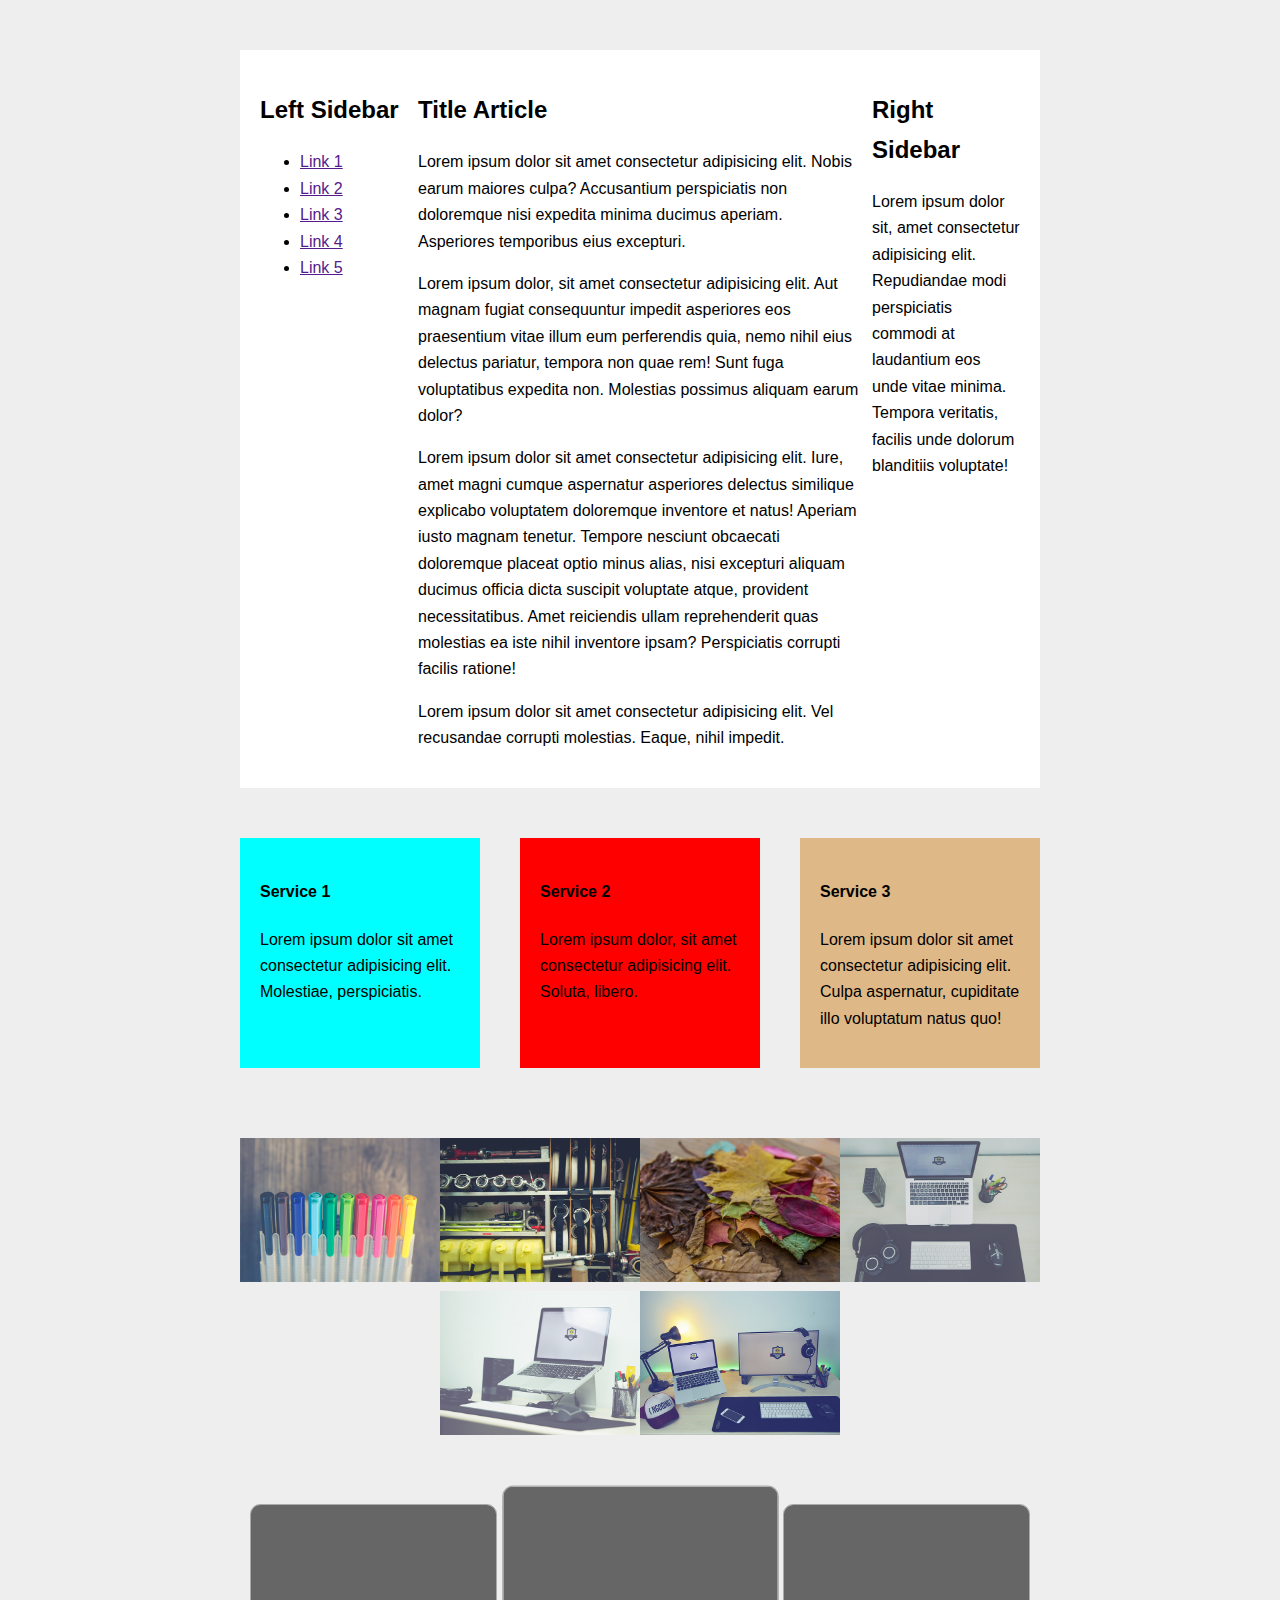
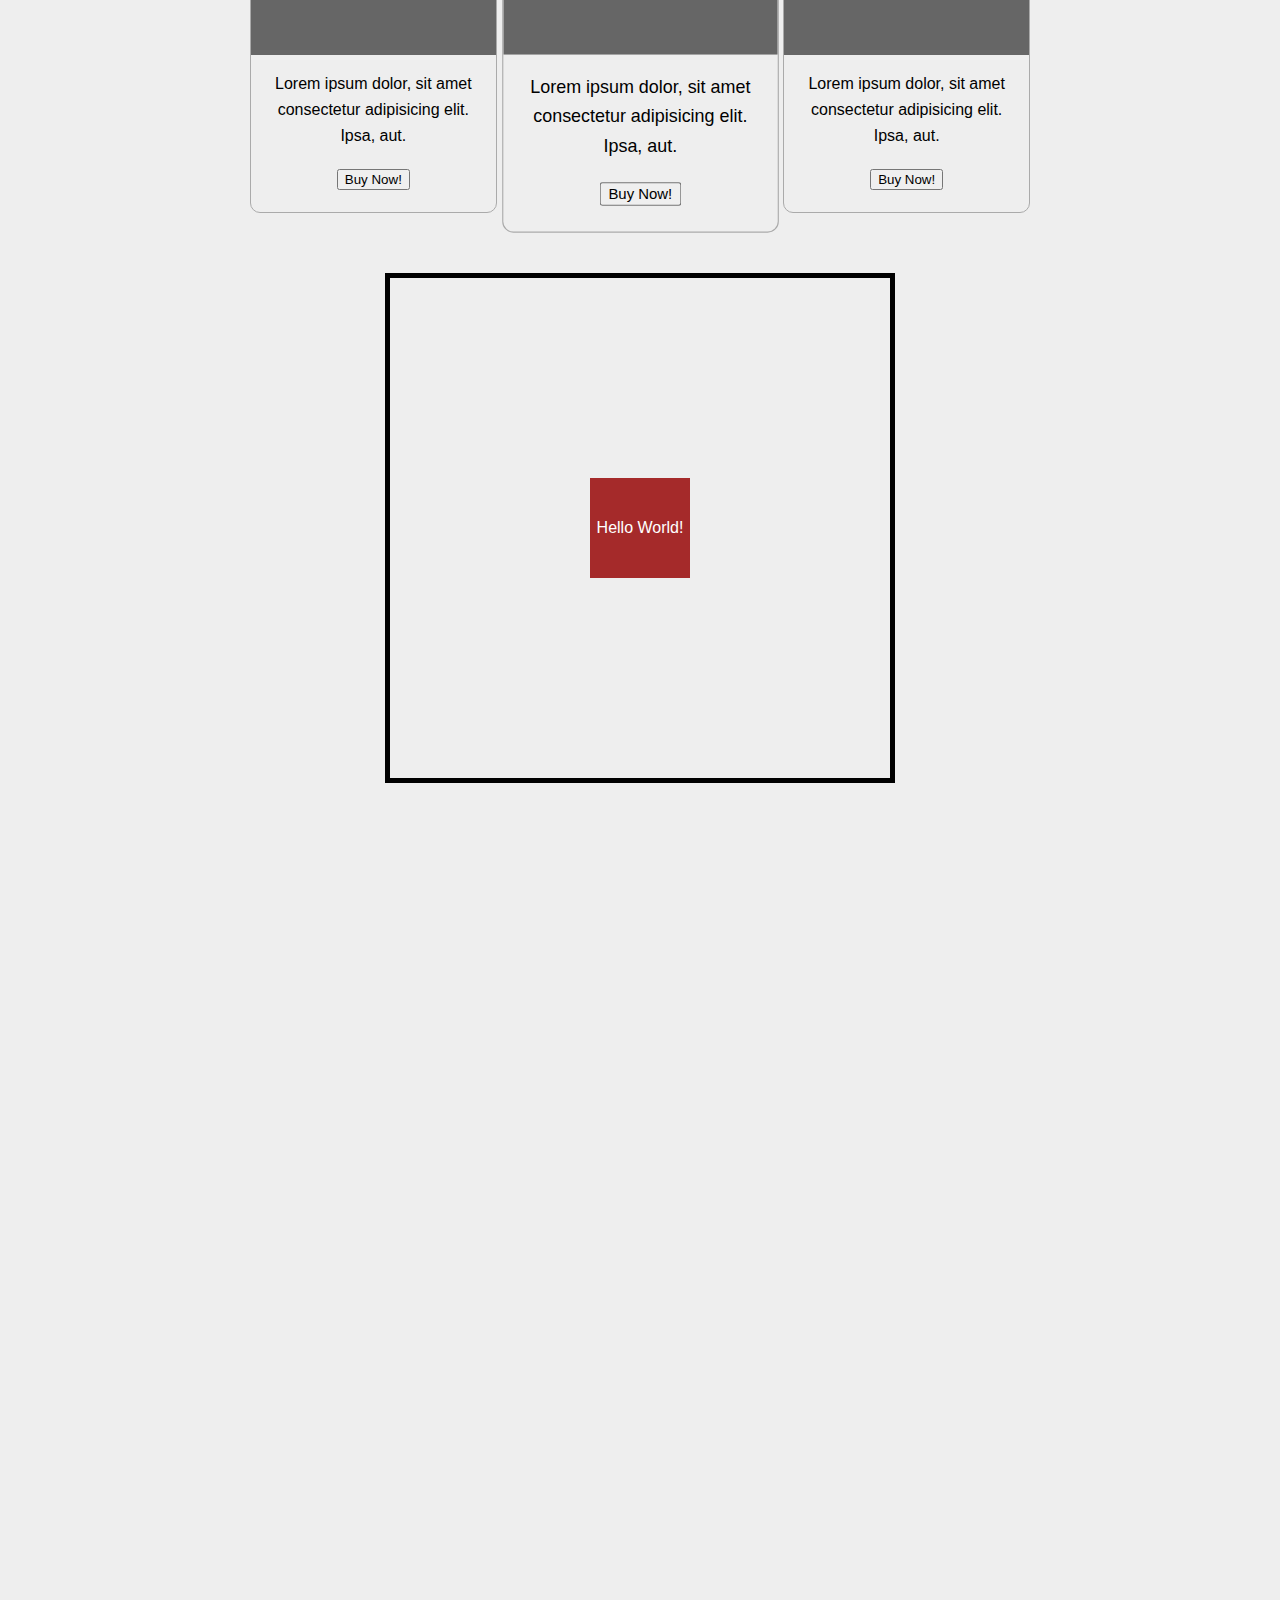
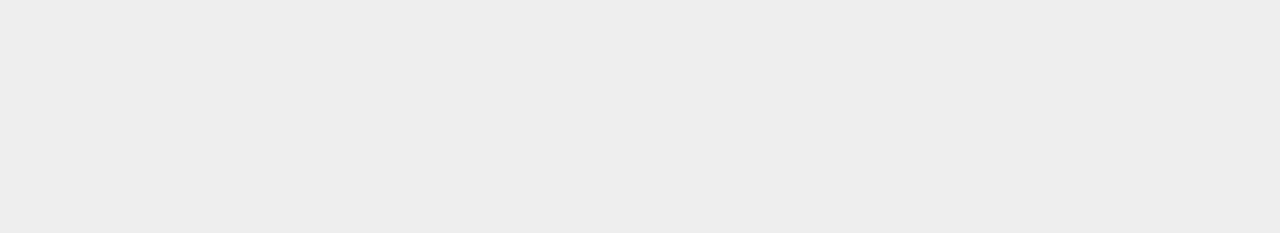
<file: flexbox-layout/index.html>
<!DOCTYPE html>
<!--[if lt IE 7]>      <html class="no-js lt-ie9 lt-ie8 lt-ie7"> <![endif]-->
<!--[if IE 7]>         <html class="no-js lt-ie9 lt-ie8"> <![endif]-->
<!--[if IE 8]>         <html class="no-js lt-ie9"> <![endif]-->
<!--[if gt IE 8]><!--> <html class="no-js"> <!--<![endif]-->
  <head>
    <meta charset="utf-8">
    <meta http-equiv="X-UA-Compatible" content="IE=edge">
    <title>Flexbox Layout</title>
    <meta name="description" content="">
    <meta name="viewport" content="width=device-width, initial-scale=1">
    <link rel="stylesheet" href="style.css">
  </head>
  <body>
    <div class="container">
      <div class="content">
        <h2>Title Article</h2>
        <p>Lorem ipsum dolor sit amet consectetur adipisicing elit. Nobis earum maiores culpa? Accusantium perspiciatis non doloremque nisi expedita minima ducimus aperiam. Asperiores temporibus eius excepturi.</p>
        <p>Lorem ipsum dolor, sit amet consectetur adipisicing elit. Aut magnam fugiat consequuntur impedit asperiores eos praesentium vitae illum eum perferendis quia, nemo nihil eius delectus pariatur, tempora non quae rem! Sunt fuga voluptatibus expedita non. Molestias possimus aliquam earum dolor?</p>
        <p>Lorem ipsum dolor sit amet consectetur adipisicing elit. Iure, amet magni cumque aspernatur asperiores delectus similique explicabo voluptatem doloremque inventore et natus! Aperiam iusto magnam tenetur. Tempore nesciunt obcaecati doloremque placeat optio minus alias, nisi excepturi aliquam ducimus officia dicta suscipit voluptate atque, provident necessitatibus. Amet reiciendis ullam reprehenderit quas molestias ea iste nihil inventore ipsam? Perspiciatis corrupti facilis ratione!</p>
        <p>Lorem ipsum dolor sit amet consectetur adipisicing elit. Vel recusandae corrupti molestias. Eaque, nihil impedit.</p>
      </div>
      <div class="left-sidebar">
        <h2>Left Sidebar</h2>
        <ul>
          <li><a href="">Link 1</a></li>
          <li><a href="">Link 2</a></li>
          <li><a href="">Link 3</a></li>
          <li><a href="">Link 4</a></li>
          <li><a href="">Link 5</a></li>
        </ul>
      </div>
      <div class="right-sidebar">
        <h2>Right Sidebar</h2>
        <p>Lorem ipsum dolor sit, amet consectetur adipisicing elit. Repudiandae modi perspiciatis commodi at laudantium eos unde vitae minima. Tempora veritatis, facilis unde dolorum blanditiis voluptate!</p>
      </div>
    </div>
    <div class="container-services">
      <div class="service one">
        <h4>Service 1</h4>
        <p>Lorem ipsum dolor sit amet consectetur adipisicing elit. Molestiae, perspiciatis.</p>
      </div>
      <div class="service two">
        <h4>Service 2</h4>
        <p>Lorem ipsum dolor, sit amet consectetur adipisicing elit. Soluta, libero.</p>
      </div>
      <div class="service three">
        <h4>Service 3</h4>
        <p>Lorem ipsum dolor sit amet consectetur adipisicing elit. Culpa aspernatur, cupiditate illo voluptatum natus quo!</p>
      </div>
    </div>
    
    <!-- Latihan 3 Gallery -->
    <div class="container-gallery">
      <div class="thumbnail">
        <img src="../img/1.png">
      </div>
      <div class="thumbnail">
        <img src="../img/2.png">
      </div>
      <div class="thumbnail">
        <img src="../img/3.png">
      </div>
      <div class="thumbnail">
        <img src="../img/4.png">
      </div>
      <div class="thumbnail">
        <img src="../img/5.png">
      </div>
      <div class="thumbnail">
        <img src="../img/6.png">
      </div>
    </div>

    <!-- Latihan 4 Card -->
    <div class="container-card">
      <div class="card">
        <div class="header"></div>
        <div class="content">
          <p>Lorem ipsum dolor, sit amet consectetur adipisicing elit. Ipsa, aut.</p>
          <button>Buy Now!</button>
        </div>
      </div>
      <div class="card big">
        <div class="header"></div>
        <div class="content">
          <p>Lorem ipsum dolor, sit amet consectetur adipisicing elit. Ipsa, aut.</p>
          <button>Buy Now!</button>
        </div>
      </div>
      <div class="card">
        <div class="header"></div>
        <div class="content">
          <p>Lorem ipsum dolor, sit amet consectetur adipisicing elit. Ipsa, aut.</p>
          <button>Buy Now!</button>
        </div>
      </div>
    </div>

    <!-- Latihan 5 Centering -->
    <div class="container-lima">
      <div class="kotak">
        <span>Hello World!</span>
      </div>
    </div>
  </body>
</html>
</file>
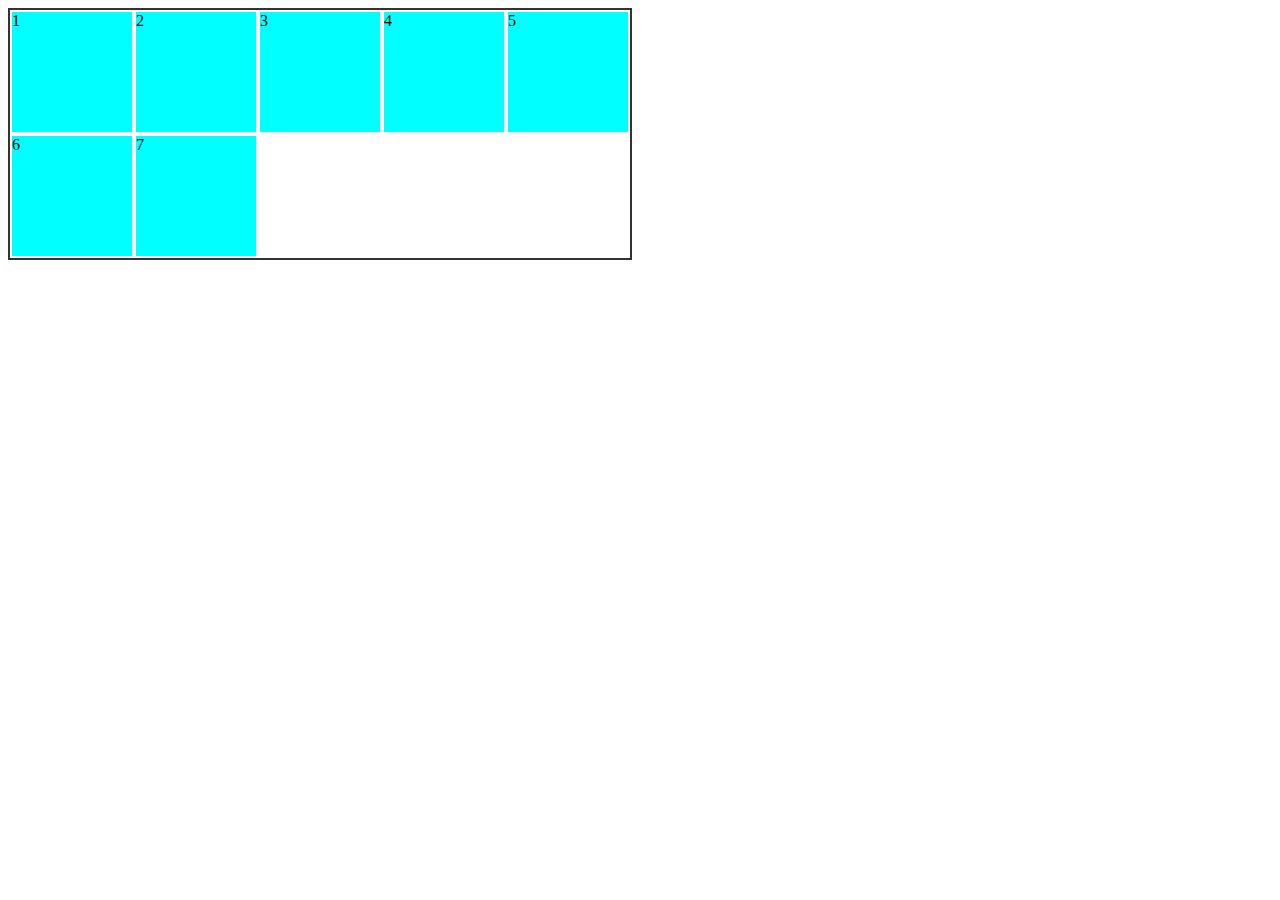
<file: flexbox/index.html>
<!DOCTYPE html>
<html lang="en">
<head>
  <meta charset="UTF-8">
  <meta name="viewport" content="width=device-width, initial-scale=1.0">
  <title>Flexbox</title>
  <link rel="stylesheet" href="style.css">
</head>
<body>
  <div class="container">
    <div class="item">1</div>
    <div class="item">2</div>
    <div class="item">3</div>
    <div class="item">4</div>
    <div class="item">5</div>
    <div class="item">6</div>
    <div class="item">7</div>
  </div>
</body>
</html>
</file>
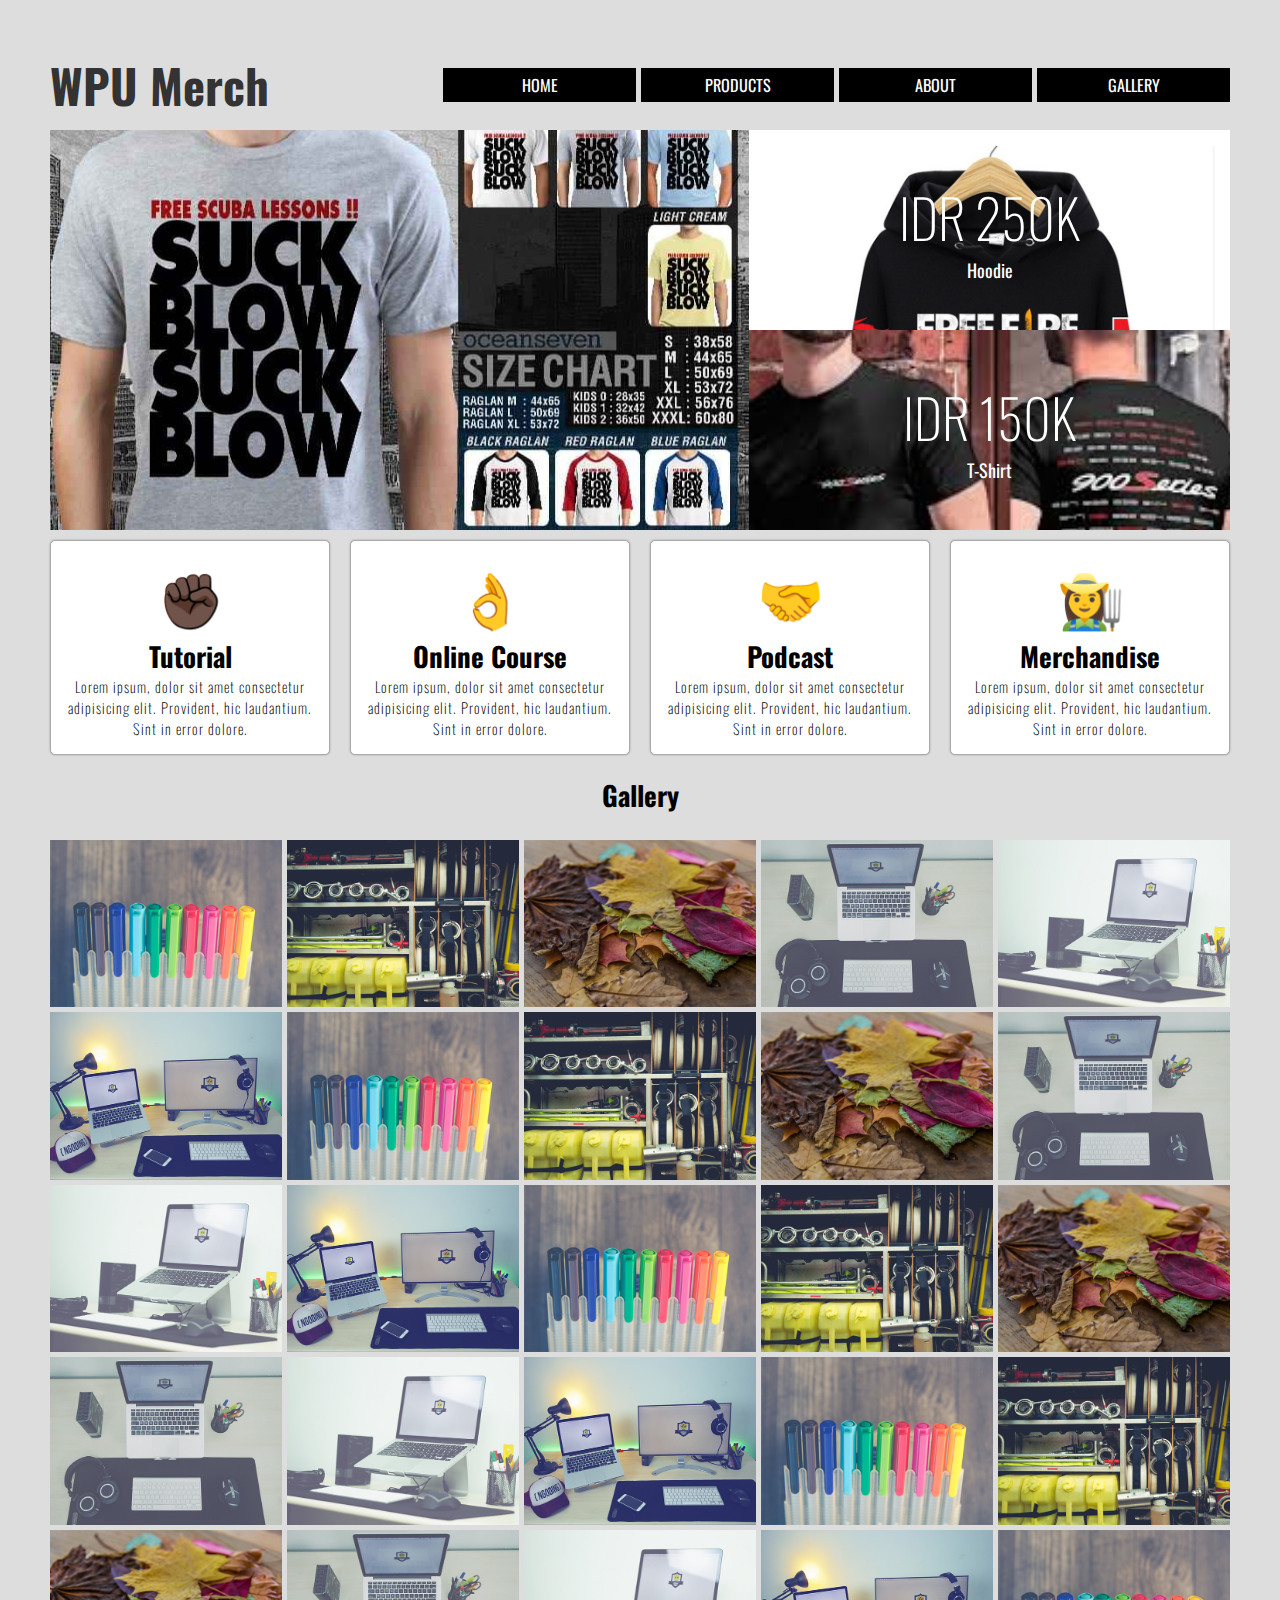
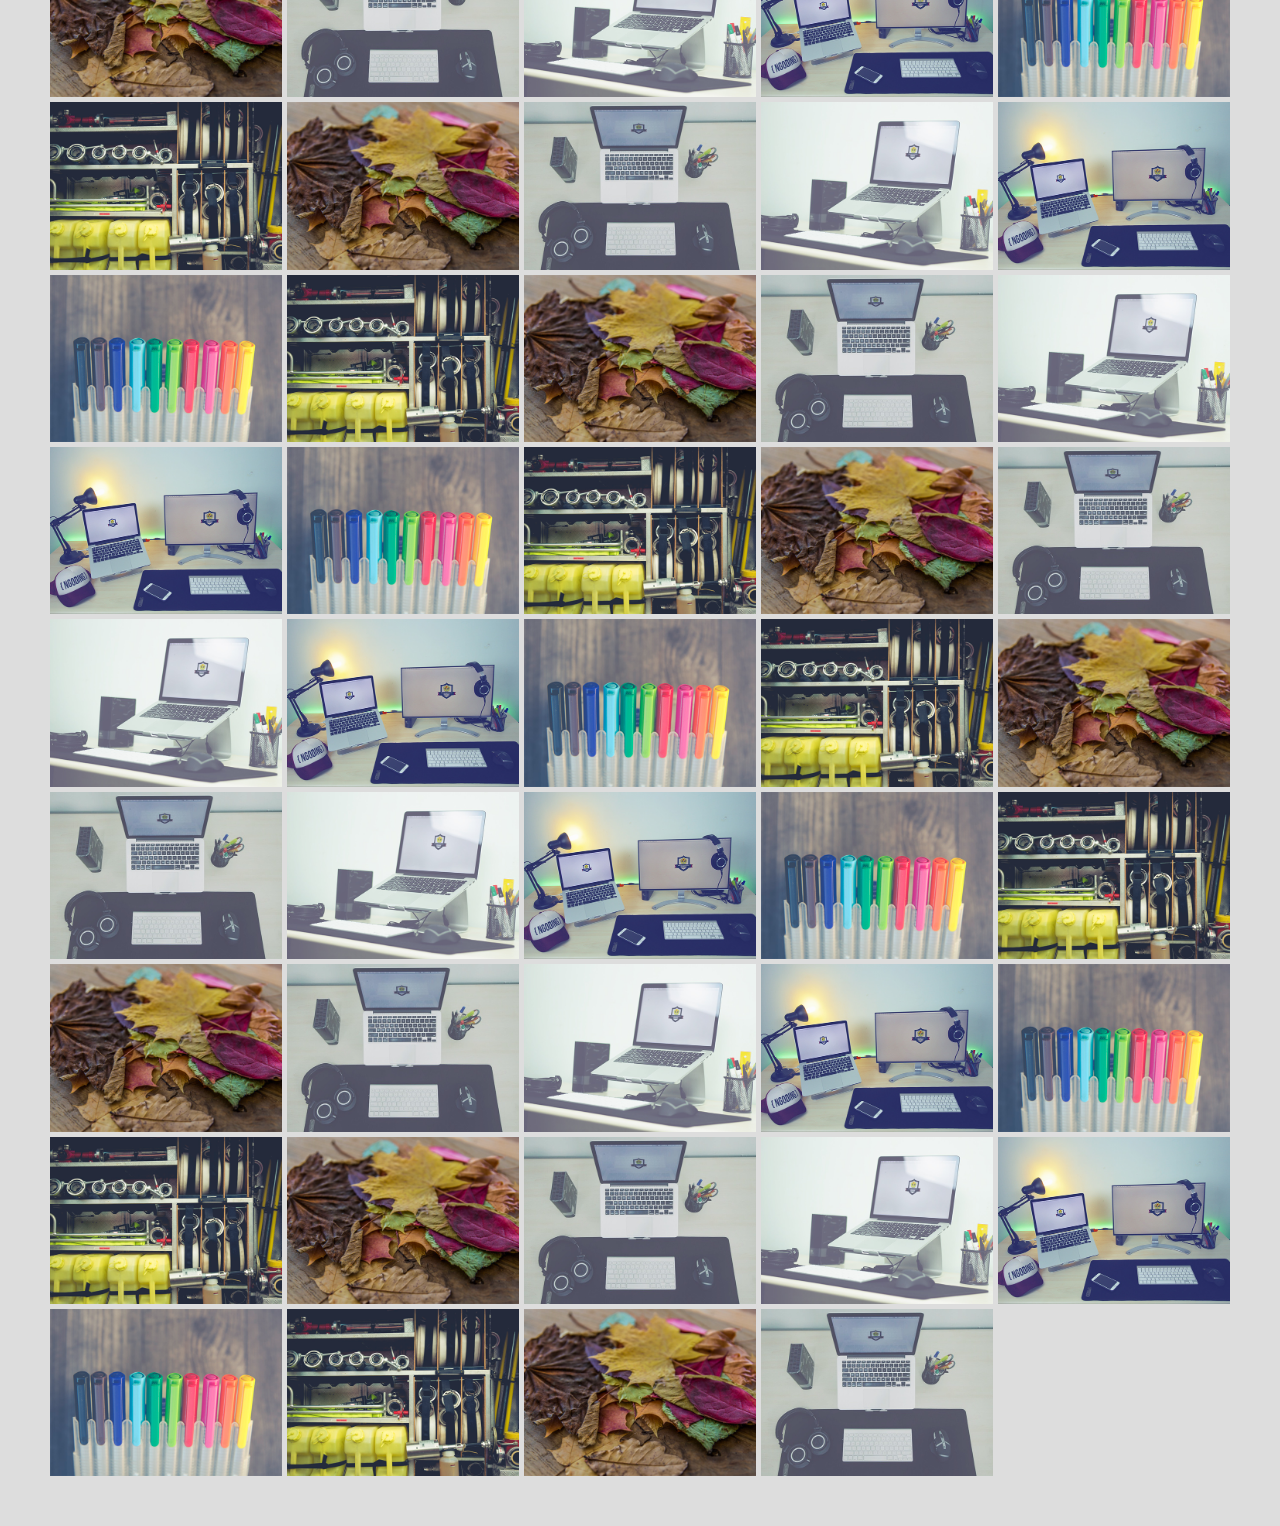
<file: grid-implementation/index.html>
<!DOCTYPE html>
<html lang="en">
<head>
  <meta charset="UTF-8">
  <meta name="viewport" content="width=device-width, initial-scale=1.0">
  <title>Web Keren</title>
  <link href="https://fonts.googleapis.com/css2?family=Oswald:wght@200;400&display=swap" rel="stylesheet">
  <link rel="stylesheet" href="style.css" />
  
</head>
<body>
  
  <div class="container">
    <header class="header">
      <div class="hero">
        <h2 class="heading">WPU Merch Shop</h2>
        <p class="sub-heading">Hoodie & T-Shirt</p>
      </div>
      <div class="features feature-1">
        <h4 class="price">IDR 250K</h4>
        <p class="item">Hoodie</p>
      </div>
      <div class="features feature-2">
        <h4 class="price">IDR 150K</h4>
        <p class="item">T-Shirt</p>
      </div>
    </header>

    <nav class="menu">
      <div class="menu-toggle">
        <input type="checkbox" />
        <span></span>
        <span></span>
        <span></span>
      </div>
      <div class="brand">
        <h1>WPU Merch</h1>
      </div>
      <ul class="menu-list">
        <li><a href="">Home</a></li>
        <li><a href="">Products</a></li>
        <li><a href="">About</a></li>
        <li><a href="">Gallery</a></li>
      </ul>
    </nav>

    <section class="services">
      <div class="service">
        <div class="icon">✊🏿</div>
        <h3>Tutorial</h3>
        <p>Lorem ipsum, dolor sit amet consectetur adipisicing elit. Provident, hic laudantium. Sint in error dolore.</p>
      </div>
      <div class="service">
        <div class="icon">👌</div>
        <h3>Online Course</h3>
        <p>Lorem ipsum, dolor sit amet consectetur adipisicing elit. Provident, hic laudantium. Sint in error dolore.</p>
      </div>
      <div class="service">
        <div class="icon">🤝</div>
        <h3>Podcast</h3>
        <p>Lorem ipsum, dolor sit amet consectetur adipisicing elit. Provident, hic laudantium. Sint in error dolore.</p>
      </div>
      <div class="service">
        <div class="icon">👩‍🌾</div>
        <h3>Merchandise</h3>
        <p>Lorem ipsum, dolor sit amet consectetur adipisicing elit. Provident, hic laudantium. Sint in error dolore.</p>
      </div>
    </section>

    <section class="gallery">
      <h2>Gallery</h2>

      <img src="../img/1.png" alt="">
      <img src="../img/2.png" alt="">
      <img src="../img/3.png" alt="">
      <img src="../img/4.png" alt="">
      <img src="../img/5.png" alt="">
      <img src="../img/6.png" alt="">
      <img src="../img/1.png" alt="">
      <img src="../img/2.png" alt="">
      <img src="../img/3.png" alt="">
      <img src="../img/4.png" alt="">
      <img src="../img/5.png" alt="">
      <img src="../img/6.png" alt="">
      <img src="../img/1.png" alt="">
      <img src="../img/2.png" alt="">
      <img src="../img/3.png" alt="">
      <img src="../img/4.png" alt="">
      <img src="../img/5.png" alt="">
      <img src="../img/6.png" alt="">
      <img src="../img/1.png" alt="">
      <img src="../img/2.png" alt="">
      <img src="../img/3.png" alt="">
      <img src="../img/4.png" alt="">
      <img src="../img/5.png" alt="">
      <img src="../img/6.png" alt="">
      <img src="../img/1.png" alt="">
      <img src="../img/2.png" alt="">
      <img src="../img/3.png" alt="">
      <img src="../img/4.png" alt="">
      <img src="../img/5.png" alt="">
      <img src="../img/6.png" alt="">
      <img src="../img/1.png" alt="">
      <img src="../img/2.png" alt="">
      <img src="../img/3.png" alt="">
      <img src="../img/4.png" alt="">
      <img src="../img/5.png" alt="">
      <img src="../img/6.png" alt="">
      <img src="../img/1.png" alt="">
      <img src="../img/2.png" alt="">
      <img src="../img/3.png" alt="">
      <img src="../img/4.png" alt="">
      <img src="../img/5.png" alt="">
      <img src="../img/6.png" alt="">
      <img src="../img/1.png" alt="">
      <img src="../img/2.png" alt="">
      <img src="../img/3.png" alt="">
      <img src="../img/4.png" alt="">
      <img src="../img/5.png" alt="">
      <img src="../img/6.png" alt="">
      <img src="../img/1.png" alt="">
      <img src="../img/2.png" alt="">
      <img src="../img/3.png" alt="">
      <img src="../img/4.png" alt="">
      <img src="../img/5.png" alt="">
      <img src="../img/6.png" alt="">
      <img src="../img/1.png" alt="">
      <img src="../img/2.png" alt="">
      <img src="../img/3.png" alt="">
      <img src="../img/4.png" alt="">
      <img src="../img/5.png" alt="">
      <img src="../img/6.png" alt="">
      <img src="../img/1.png" alt="">
      <img src="../img/2.png" alt="">
      <img src="../img/3.png" alt="">
      <img src="../img/4.png" alt="">
    </section>
  </div>

  <script>
    const menuToggle = document.querySelector('.menu-toggle');
    const nav = document.querySelector('nav ul');

    menuToggle.addEventListener('click', function() {
      nav.classList.toggle('slide');
    });
  </script>
</body>
</html>
</file>
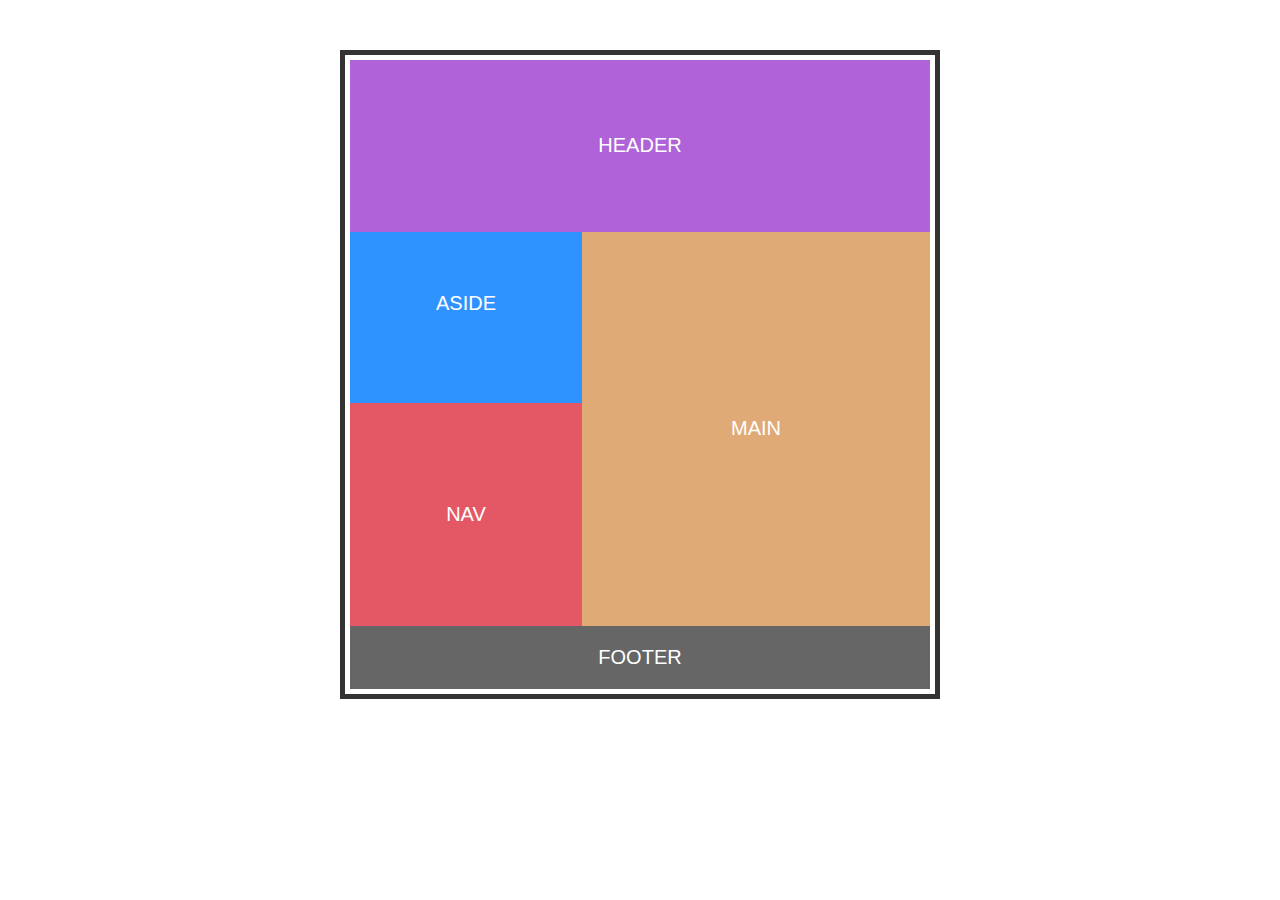
<file: grid/index.html>
<!DOCTYPE html>
<!--[if lt IE 7]>      <html class="no-js lt-ie9 lt-ie8 lt-ie7"> <![endif]-->
<!--[if IE 7]>         <html class="no-js lt-ie9 lt-ie8"> <![endif]-->
<!--[if IE 8]>         <html class="no-js lt-ie9"> <![endif]-->
<!--[if gt IE 8]><!--> <html class="no-js"> <!--<![endif]-->
  <head>
    <meta charset="utf-8">
    <meta http-equiv="X-UA-Compatible" content="IE=edge">
    <title></title>
    <meta name="description" content="">
    <meta name="viewport" content="width=device-width, initial-scale=1">
    <link rel="stylesheet" href="style.css">
  </head>
  <body>
    <div class="container">
      <header>Header</header>
      <aside>Aside</aside>
      <nav>Nav</nav>
      <main>Main</main>
      <footer>Footer</footer>
    </div>    
  </body>
</html>
</file>
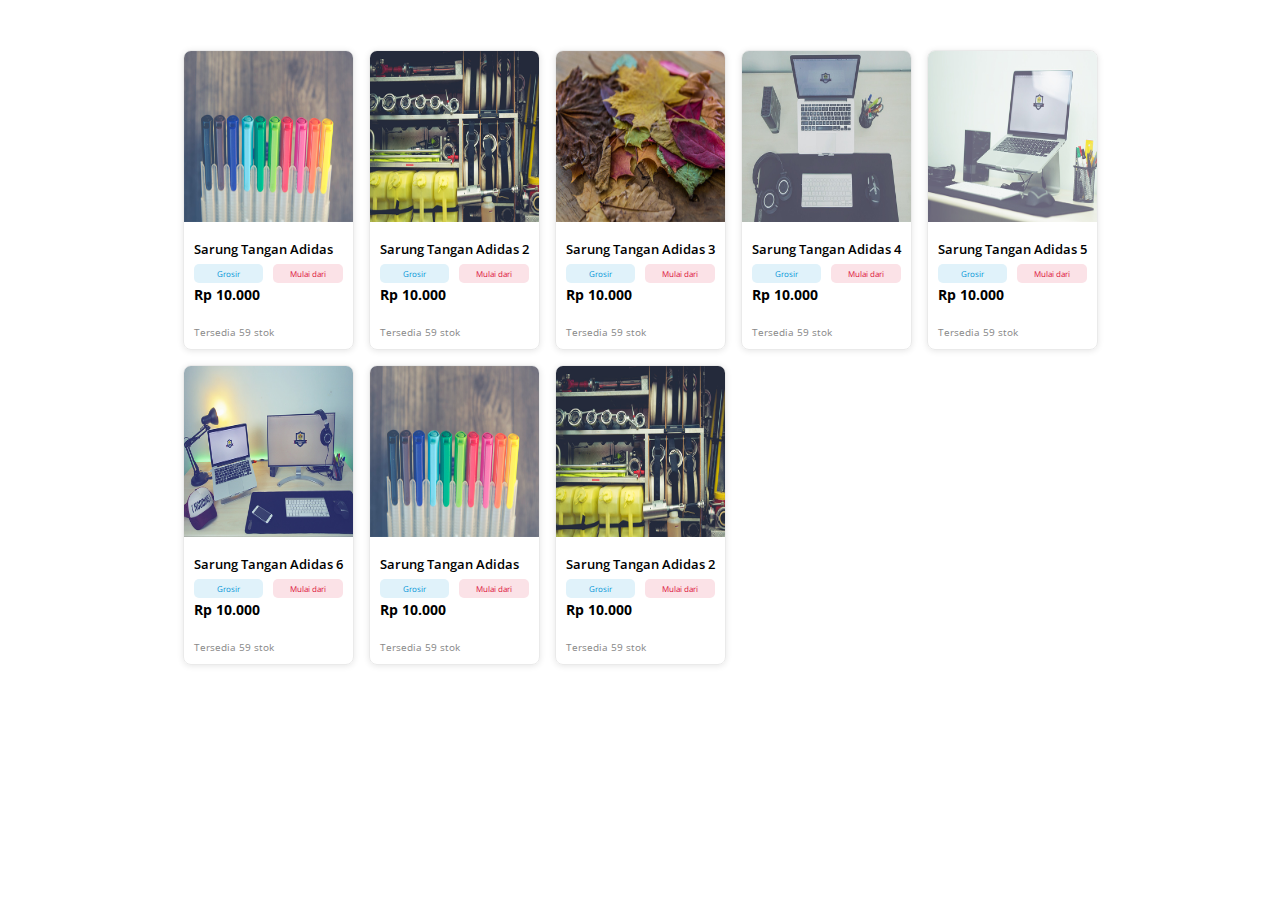
<file: grid-implementation/products.html>
<!DOCTYPE html>
<html lang="en">
<head>
  <meta charset="UTF-8">
  <meta name="viewport" content="width=device-width, initial-scale=1.0">
  <title>Products</title>
  <link href="https://fonts.googleapis.com/css2?family=Open+Sans:wght@300;400&display=swap" rel="stylesheet">
  <style>
    html, body {
      margin: 0;
      padding: 0;
      font-family: 'Open Sans', Arial, Helvetica, sans-serif;
    }
    .container {
      display: grid;
      grid-template-columns: repeat(5, 171px);
      gap: 15px;
      justify-content: center;
      margin: 50px auto;
    }
    .product-item {
      border: 1px solid #eaeaea;
      border-radius: 8px;
      box-sizing: border-box;
      overflow: hidden;
      box-shadow: rgba(0, 0, 0, 0.1) 0px 1px 6px 0px;
    }
    .product-item img {
      width: 100%;
      min-height: 171px;
    }
    .product-item .product-name {
      font-size: 13px;
      font-weight: 600;
      text-transform: capitalize;
      padding: 0 10px;
      line-height: 19px;
      max-height: 38px;
      white-space: normal;
      overflow-wrap: break-word;
      overflow: hidden;
      margin-bottom: 5px;
    }
    .product-item .price {
      font-size: 14px;
      font-weight: 700;
      -webkit-font-smoothing: antialiased;
      padding: 0 10px;
    }
    .product-item .stock-info {
      color: #888 !important;
      font-size: 10px;
      padding: 10px 10px 0px 10px;
    }
    .product-item .label {
      display: grid;
      grid-template-columns: 1fr 1fr;
      gap: 10px;
      padding: 0 10px;
    }
    .label .grosir {
      background-color: rgba(2,149,216,.12);
      font-weight: 600px;
      font-size: 8px;
      box-sizing: border-box;
      padding: 4px;
      border-radius: 5px;
      color: #0295d8;
      text-align: center;
      align-content: center;
      justify-content: center;
    }
    .label .promo {
      background-color: rgba(220,20,60,.12);
      font-weight: 600px;
      font-size: 8px;
      box-sizing: border-box;
      padding: 4px;
      border-radius: 5px;
      color: #dc143c;
      text-align: center;
      align-content: center;
      justify-content: center;
    }
    

    /* Responsive Breakpoint */
    @media(max-width: 700px) {
      .container {
        grid-template-columns: repeat(2 minmax(200px, 1fr));
      }
    }
    @media(max-width: 500px) {
      .container {
        grid-template-columns: repeat(auto-fit, minmax(200px, 1fr));
        padding: 10px;
      }
    }
  </style>
</head>
<body>
  <div class="container">
    <div class="product-item">
      <img src="../img/1.png" alt="">
      <p class="product-name">Sarung Tangan Adidas</p>
      <div class="label">
        <span class="grosir">Grosir</span>
        <span class="promo">Mulai dari</span>
      </div>
      <span class="price">Rp 10.000</span>
      <p class="stock-info">Tersedia 59 stok</p>
    </div>
    <div class="product-item">
      <img src="../img/2.png" alt="">
      <p class="product-name">Sarung Tangan Adidas 2</p>
      <div class="label">
        <span class="grosir">Grosir</span>
        <span class="promo">Mulai dari</span>
      </div>
      <span class="price">Rp 10.000</span>
      <p class="stock-info">Tersedia 59 stok</p>
    </div>
    <div class="product-item">
      <img src="../img/3.png" alt="">
      <p class="product-name">Sarung Tangan Adidas 3</p>
      <div class="label">
        <span class="grosir">Grosir</span>
        <span class="promo">Mulai dari</span>
      </div>
      <span class="price">Rp 10.000</span>
      <p class="stock-info">Tersedia 59 stok</p>
    </div>
    <div class="product-item">
      <img src="../img/4.png" alt="">
      <p class="product-name">Sarung Tangan Adidas 4</p>
      <div class="label">
        <span class="grosir">Grosir</span>
        <span class="promo">Mulai dari</span>
      </div>
      <span class="price">Rp 10.000</span>
      <p class="stock-info">Tersedia 59 stok</p>
    </div>
    <div class="product-item">
      <img src="../img/5.png" alt="">
      <p class="product-name">Sarung Tangan Adidas 5</p>
      <div class="label">
        <span class="grosir">Grosir</span>
        <span class="promo">Mulai dari</span>
      </div>
      <span class="price">Rp 10.000</span>
      <p class="stock-info">Tersedia 59 stok</p>
    </div>
    <div class="product-item">
      <img src="../img/6.png" alt="">
      <p class="product-name">Sarung Tangan Adidas 6</p>
      <div class="label">
        <span class="grosir">Grosir</span>
        <span class="promo">Mulai dari</span>
      </div>
      <span class="price">Rp 10.000</span>
      <p class="stock-info">Tersedia 59 stok</p>
    </div>
    <div class="product-item">
      <img src="../img/1.png" alt="">
      <p class="product-name">Sarung Tangan Adidas</p>
      <div class="label">
        <span class="grosir">Grosir</span>
        <span class="promo">Mulai dari</span>
      </div>
      <span class="price">Rp 10.000</span>
      <p class="stock-info">Tersedia 59 stok</p>
    </div>
    <div class="product-item">
      <img src="../img/2.png" alt="">
      <p class="product-name">Sarung Tangan Adidas 2</p>
      <div class="label">
        <span class="grosir">Grosir</span>
        <span class="promo">Mulai dari</span>
      </div>
      <span class="price">Rp 10.000</span>
      <p class="stock-info">Tersedia 59 stok</p>
    </div>
  </div>
</body>
</html>
</file>
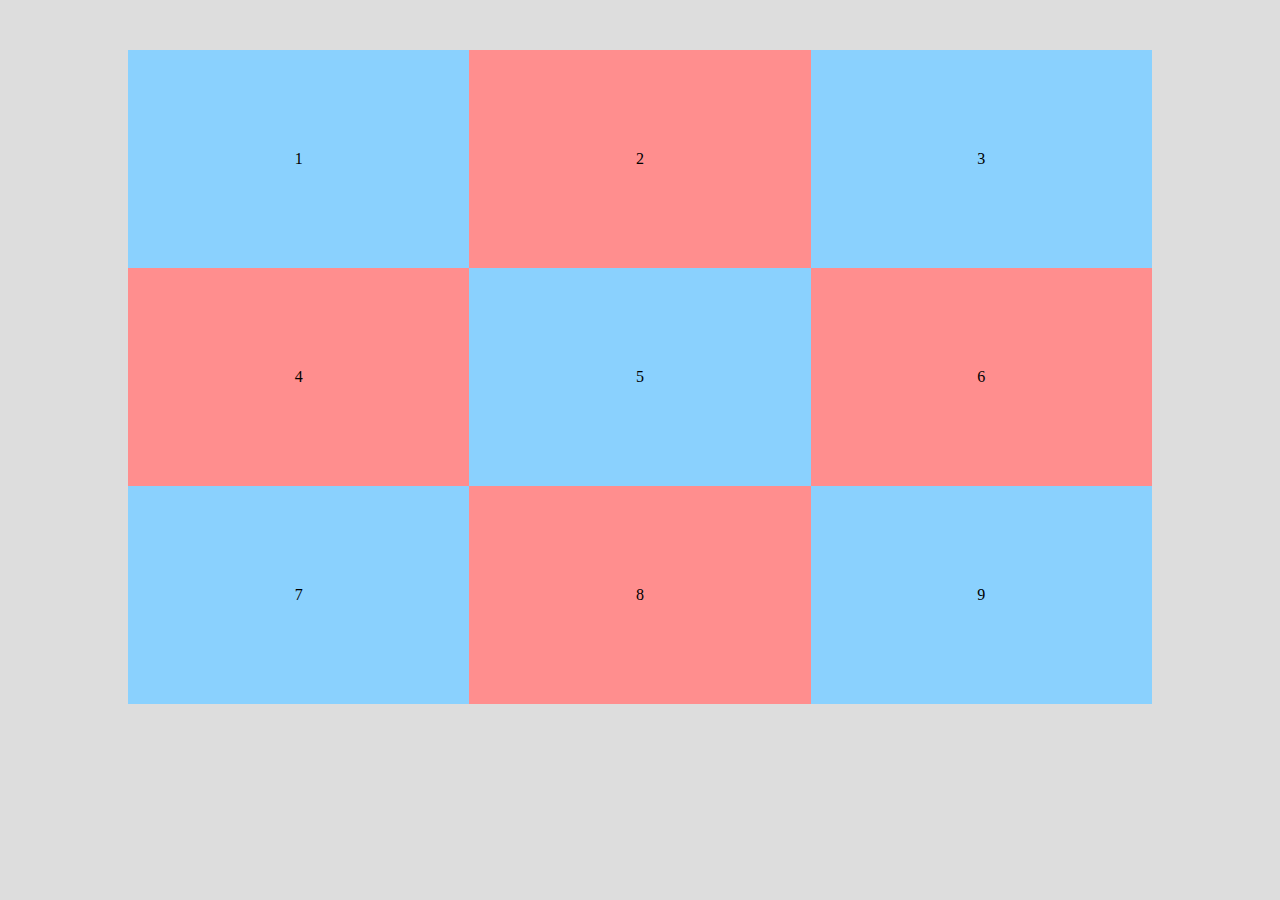
<file: grid/gallery.html>
<!DOCTYPE html>
<!--[if lt IE 7]>      <html class="no-js lt-ie9 lt-ie8 lt-ie7"> <![endif]-->
<!--[if IE 7]>         <html class="no-js lt-ie9 lt-ie8"> <![endif]-->
<!--[if IE 8]>         <html class="no-js lt-ie9"> <![endif]-->
<!--[if gt IE 8]><!--> <html class="no-js"> <!--<![endif]-->
  <head>
    <meta charset="utf-8">
    <meta http-equiv="X-UA-Compatible" content="IE=edge">
    <title>Grid 1</title>
    <meta name="description" content="">
    <meta name="viewport" content="width=device-width, initial-scale=1">
    <link rel="stylesheet" href="">
    <style>
      * {
        margin: 0;
        padding: 0;
        background-color: #ddd;
      }
      .container {
        width: 80%;
        margin: 50px auto;
        display: grid;
        grid-template-columns: 1fr 1fr 1fr;
      }
      .item {
        width: 100%;
        background-color: rgb(138, 209, 254);
        display: flex;
        justify-content: center;
        align-items: center;
        padding: 100px;
        box-sizing: border-box;
      }
      .item:nth-child(even) {
        background-color: rgb(255, 142, 142);
      }
    </style>
  </head>
  <body>
    <div class="container">
      <div class="item">1</div>
      <div class="item">2</div>
      <div class="item">3</div>
      <div class="item">4</div>
      <div class="item">5</div>
      <div class="item">6</div>
      <div class="item">7</div>
      <div class="item">8</div>
      <div class="item">9</div>
    </div>
  </body>
</html>
</file>
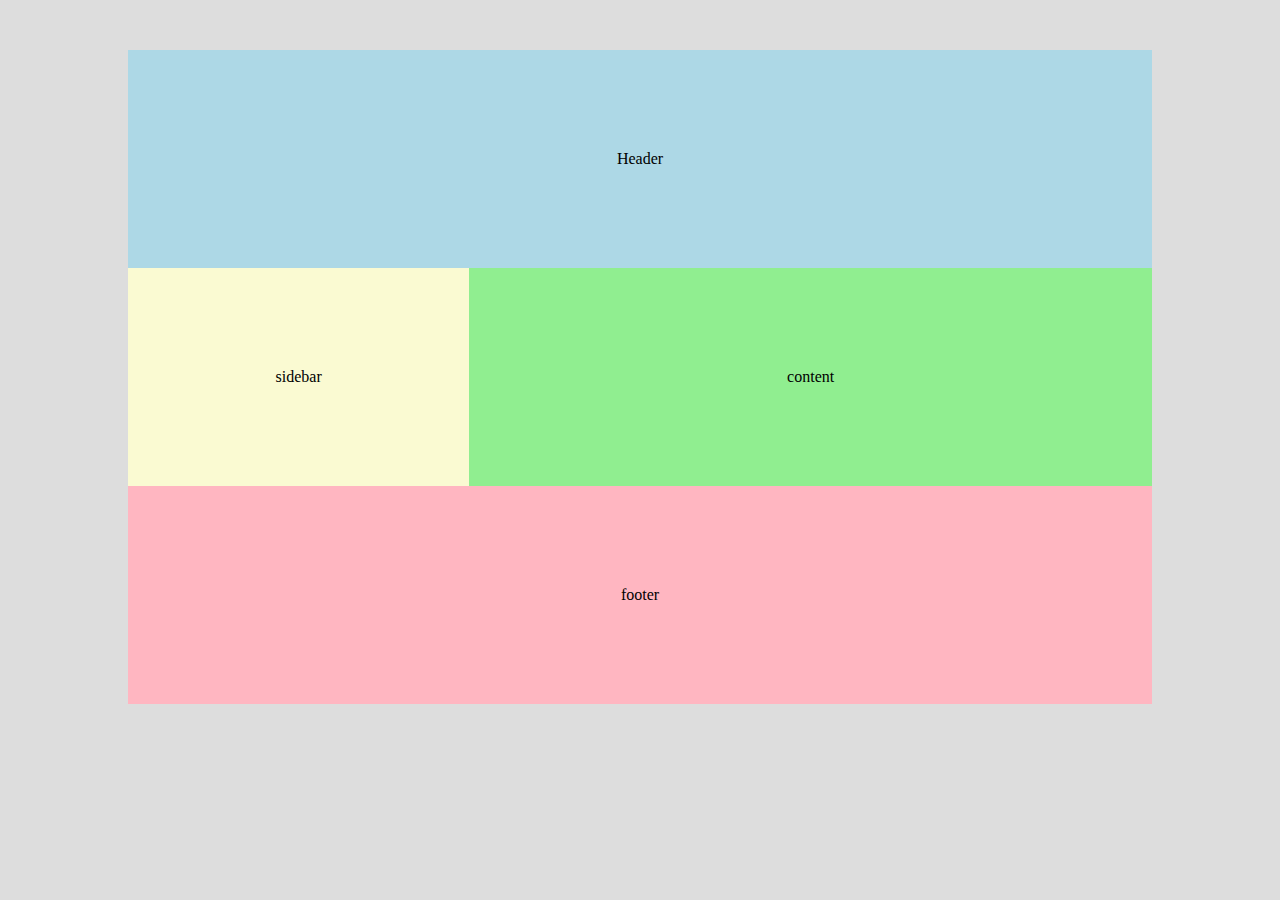
<file: grid/grid-area.html>
<!DOCTYPE html>
<!--[if lt IE 7]>      <html class="no-js lt-ie9 lt-ie8 lt-ie7"> <![endif]-->
<!--[if IE 7]>         <html class="no-js lt-ie9 lt-ie8"> <![endif]-->
<!--[if IE 8]>         <html class="no-js lt-ie9"> <![endif]-->
<!--[if gt IE 8]><!--> <html class="no-js"> <!--<![endif]-->
  <head>
    <meta charset="utf-8">
    <meta http-equiv="X-UA-Compatible" content="IE=edge">
    <title>Grid Area</title>
    <meta name="description" content="">
    <meta name="viewport" content="width=device-width, initial-scale=1">
    <link rel="stylesheet" href="">
    <style>
      * {
        margin: 0;
        padding: 0;
        background-color: #ddd;
      }
      .container {
        width: 80%;
        margin: 50px auto;
        display: grid;
        grid-template-columns: 1fr 1fr 1fr;
        grid-template-areas: 
          'header header header'
          'sidebar sidebar sidebar'
          'content content content'
          'footer footer footer'
          ;
        
      }
      .item {
        width: 100%;
        background-color: rgb(138, 209, 254);
        display: flex;
        justify-content: center;
        align-items: center;
        padding: 100px;
        box-sizing: border-box;
      }
      
      .header {
        grid-area: header;
        background-color: lightblue;
      }
      .sidebar {
        grid-area: sidebar;
        background-color: lightgoldenrodyellow;
      }
      .content {
        grid-area: content;
        background-color: lightgreen;
      }
      .footer {
        grid-area: footer;
        background-color: lightpink;
      }

      /* Responsive Breakpoint */
    @media screen and (min-width: 576px){
      .container {
        width: 80%;
        margin: 50px auto;
        display: grid;
        grid-template-columns: 1fr 1fr 1fr;
        grid-template-areas: 
          'header header header'
          'sidebar content content'
          'sidebar content content'
          'footer footer footer'
          ;
      }
    }
    </style>
  </head>
  <body>
    <div class="container">
      <div class="item header">Header</div>
      <div class="item sidebar">sidebar</div>
      <div class="item content">content</div>
      <div class="item footer">footer</div>
      <!-- <div class="item">5</div>
      <div class="item">6</div>
      <div class="item">7</div>
      <div class="item">8</div>
      <div class="item">9</div> -->
    </div>
  </body>
</html>
</file>
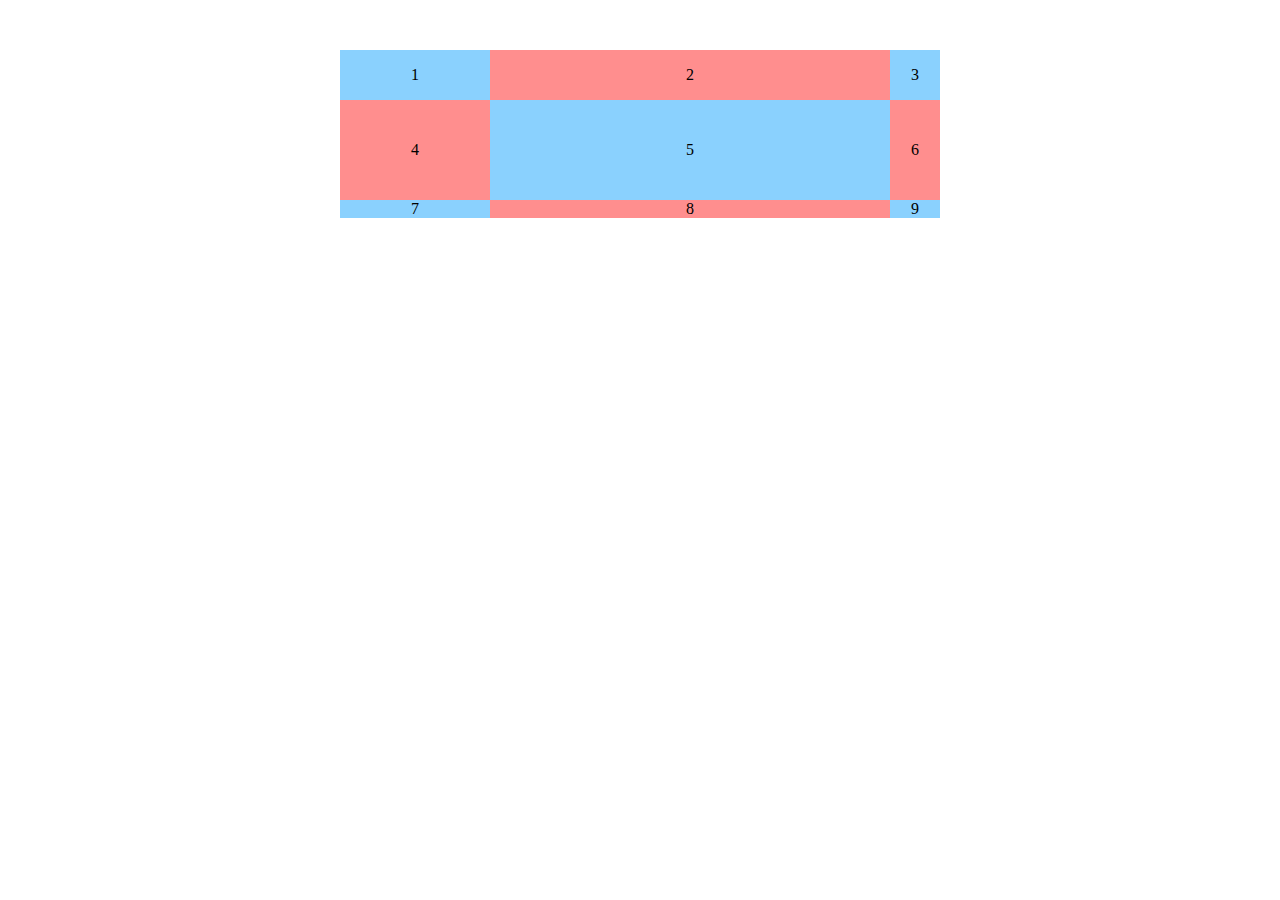
<file: grid/grid2.html>
<!DOCTYPE html>
<!--[if lt IE 7]>      <html class="no-js lt-ie9 lt-ie8 lt-ie7"> <![endif]-->
<!--[if IE 7]>         <html class="no-js lt-ie9 lt-ie8"> <![endif]-->
<!--[if IE 8]>         <html class="no-js lt-ie9"> <![endif]-->
<!--[if gt IE 8]><!--> <html class="no-js"> <!--<![endif]-->
  <head>
    <meta charset="utf-8">
    <meta http-equiv="X-UA-Compatible" content="IE=edge">
    <title></title>
    <meta name="description" content="">
    <meta name="viewport" content="width=device-width, initial-scale=1">
    <link rel="stylesheet" href="">
    <style>
      html, body {
        margin: 0;
        padding: 0;
        background-color: #fff;
      }
      .container {
        width: 600px;
        margin: 50px auto;
        display: grid;
        grid-template-columns: 25% auto 50px;
        grid-template-rows:  50px 100px auto;
      }
      .item {
        background-color: rgb(138, 209, 254);
        display: flex;
        justify-content: center;
        align-items: center;
      }
      .item:nth-child(even) {
        background-color: rgb(255, 142, 142);
      }
    </style>
  </head>
  <body>
    <div class="container">
      <div class="item">1</div>
      <div class="item">2</div>
      <div class="item">3</div>
      <div class="item">4</div>
      <div class="item">5</div>
      <div class="item">6</div>
      <div class="item">7</div>
      <div class="item">8</div>
      <div class="item">9</div>
    </div>
  </body>
</html>
</file>
<file: flexbox-layout/style.css>
html, body {
  margin: 0;
  padding: 0;
}

body {
  font-family: Arial, Helvetica, sans-serif;
  background-color: #eee;
  line-height: 1.65;
  padding-bottom: 1000px;
}

.container {
  width: 800px;
  margin: 50px auto;
  background-color: #fff;
  padding: 20px;
  box-sizing: border-box; /* Yang mengatur paddingnya, ukuran tidak berubah */
  display: flex;
}
.content {
  flex: 3;
  order: 2;
  padding: 0 10px;
  box-sizing: border-box;
}
.left-sidebar {
  flex: 1;
  order: 1;
}
.right-sidebar {
  flex: 1;
  order: 3;
}

/* Latihan 2 */
.container-services {
  width: 800px;
  margin: 50px auto;
}
.service {
  padding: 20px; /* agar tidak terlalu mepet */
  box-sizing: border-box; /* Yang mengatur paddingnya, ukuran tidak berubah */
  margin-bottom: 20px;
}
.service.one {
  background-color: aqua;
}
.service.two {
  background-color: red;
}
.service.three {
  background-color: burlywood;
}

/* Latihan 3 Gallery */
.container-gallery {
  max-width: 800px;
  margin: 50px auto;
  display: flex;
  flex-wrap: wrap;
  justify-content: center;
}
.thumbnail {
  width: 50%;
}
.thumbnail img {
  width: 100%;
}

/* Latihan 4 Card */
.container-card {
  width: 800px;
  margin: 50px auto;
  display: flex;
}
.card {
  border: 1px solid #aaa;
  border-radius: 10px;
  background-color: #eee;
  overflow: hidden;
  margin: 10px;
  flex: 1;
}
.card .header {
  height: 150px;
  background-color: #666;
}
.card .content {
  text-align: center;
  padding-bottom: 20px;
}
.card.big {
  transform: scale(1.12);
}

/* Latihan 5 Centering */
.container-lima {
  width: 500px;
  height: 500px;
  margin: 50px auto;
  border: 5px solid #000;
  display: flex;

}
.kotak {
  width: 100px;
  height: 100px;
  background-color: brown;
  color: white;
  text-align: center;
  margin: auto;
  display: flex;
}
.kotak span {
  margin: auto;
}


/* Responsive */
@media( min-width: 600px ) {
  .container-services {
    display: flex;
    justify-content: space-between;
  }
  .service {
    width: 30%;
  }
  .thumbnail {
    width: 25%;
  }
}
</file>
<file: flexbox/style.css>
.container {
  width: 620px;
  border: 2px solid #333;

  /* start flexbox */
  display: flex;
  flex-direction: row;
  flex-wrap: wrap;
}

.container div {
  width: 120px;
  height: 120px;
  background-color: aqua;
  margin: 2px;
}
</file>
<file: grid-implementation/style.css>
* {
  margin: 0;
  padding: 0;
}

img {
  width: 100%;
}

body {
  background-color: #ddd;
  font-size: 18px;
  font-family: 'Oswald', Arial, Helvetica, sans-serif;
  margin: 50px
}

/* Container */
.container {
  display: grid;
  gap: 10px;
}

/* Header */
.header {
  display: grid;
  grid-template-areas: 
    'hero hero feature-1'
    'hero hero feature-2'
    ;
}

.hero {
  grid-area: hero;
  min-height: 300px;
  background-image: url(img/hero.png);
  background-size: cover;
  background-position: center;
  padding: 50px;
}

.hero > * {
  display: none;
}

.features {
  background-color: #000;
  color: #fff;
  display: grid;
  /* justify-content: center;
  align-content: center; */
  place-content: center;
  text-align: center;
  cursor: pointer;
}

.feature-1 {
  grid-area: feature-1;
  background-image: url(img/hoodie.png);
  background-size: cover;
}

.feature-2 {
  grid-area: feature-2;
  background-image: url(img/tshirt.png);
  background-size: cover;
}

.features .price {
  font-size: 3em;
  font-weight: 200;
}

/* Navigation */
.menu {
  order: -1;
  display: grid;
  grid-template-columns: 1fr 2fr;
  align-items: center;
}

.menu .brand {
  font-size: 1.3em;
  color: #333;
}

.menu ul {
  list-style: none;
  display: grid;
  grid-template-columns: repeat(auto-fit, minmax(100px, 1fr));
  gap: 5px;
}

.menu a {
  display: block;
  background-color: #000;
  color: #fff;
  text-decoration: none;
  text-align: center;
  padding: 5px;
  text-transform: uppercase;
  font-size: 0.9em;
}

/* Hamburger Menu */
.menu-toggle {
  display: none;
  flex-direction: column;
  justify-content: space-between;
  height: 20px;
  position: relative;
  z-index: 2;
}

.menu-toggle span {
  display: block;
  width: 28px;
  height: 3px;
  background-color: black;
  border-radius: 3px;
  transition: all 0.5s;
}

.menu-toggle input {
  display: block;
  position: absolute;
  background-color: black;
  width: 40px;
  height: 28px;
  left: -5px;
  top: -5px;
  cursor: pointer;
  opacity: 0;
  z-index: 2;
}

/* Hamburger Menu Animation */
.menu-toggle span:nth-child(2) {
  transform-origin: 0 0;
}

.menu-toggle span:nth-child(4) {
  transform-origin: 0 100%;
}

.menu-toggle input:checked ~ span:nth-child(2) {
  background-color: white;
  transform: rotate(45deg) translate(-1px, -1px);
}

.menu-toggle input:checked ~ span:nth-child(4) {
  background-color: white;
  transform: rotate(-45deg) translate(-1px, 0px);
}

.menu-toggle input:checked ~ span:nth-child(3) {
  opacity: 0;
  transform: scale(0);
}


/* Services */
.services {
  display: grid;
  grid-template-columns: repeat(auto-fit, minmax(200px, 1fr));
  gap: 20px;
}

.service {
  background-color: white;
  padding: 15px;
  text-align: center;
  border: 1px solid #aaa;
  border-radius: 5px;
  box-shadow: 0 0 2px rgba(0, 0, 0, 0.3);
}

.service .icon {
  font-size: 3em;
}

.service h3 {
  font-size: 1.5em;
}

.service p {
  font-weight: 200;
  letter-spacing: 1px;
  font-size: 0.8em;
}


/* Gallery */
.gallery {
  margin-top: 10px;
  display: grid;
  grid-template-columns: repeat(auto-fit, minmax(200px, 1fr));
  gap: 5px;
}

.gallery h2 {
  /* grid-column-start: 1;
  grid-column-end: -1; */
  grid-column: 1 / -1;
  text-align: center;
  margin-bottom: 20px;
}


 
/* Responsive Breakpoint */
@media (max-width: 1024px) {
  .menu {
    order: inherit;
    grid-template-columns: 1fr;
  }

  .menu .brand {
    display: none;
  }

  .hero > * {
    display: block;
    background-color: black;
    color: white;
    padding: 5px;
    margin-bottom: 5px;
  }

  .hero {
    display: flex;
    flex-direction: column;
    align-items: start;
    justify-content: center;
  }
}

@media (max-width: 768px) {
  .menu {
    order: -1;
    justify-items: end;
  }

  .menu-toggle {
    display: flex;
  }

  .menu ul {
    display: flex;
    position: absolute;
    right: 0;
    height: 100vh;
    top: 0;
    background-color: black;
    width: 100%;
    flex-direction: column;
    justify-content: space-evenly;
    align-items: center;
    z-index: 1;
    transform: translateY(-100%);
    opacity: 0;
    transition: all 1s;
  }

  .menu ul.slide {
    opacity: 1;
    transform: translateY(0)
  }
}

@media (max-width: 600px) {
  body {
    margin: 10px;
  }
  .header {
    grid-template-areas: 
    'hero'
    'feature-1'
    'feature-2'
    ;
  }
  
}
</file>
<file: grid/style.css>
html, body {
  margin: 0;
  padding: 0;
  font-size: 20px;
  font-family: arial;
  color: white;
  text-transform: uppercase;
  text-align: center;
}

.container {
  width: 600px;
  margin: 50px auto;
  border: 5px solid #333;
  box-sizing: border-box;
  padding: 5px;

  /* Start grid */
  display: grid;
  grid-template-areas: 
    "header  header"
    "aside   main"
    "nav     main"
    "footer  footer";
  grid-template-columns: 1fr 1.5fr;
  grid-template-rows: 1fr 1fr 1.3fr;
}

header {
  grid-area: header;
  background-color: #B063D8;
  display: flex;
  justify-content: center;
  align-items: center;
}

aside {
  grid-area: aside;
  background-color: #2F93FF;
  padding: 60px 0;
}

nav {
  grid-area: nav;
  background-color: #E45765;
  padding: 100px 0;
}

main {
  grid-area: main;
  background-color: #E0AA77;
  box-sizing: border-box;
  flex: 1.5;
  display: flex;
  justify-content: center;
  align-items: center;
}

footer {
  grid-area: footer;
  background-color: #666;
  padding: 20px 0;
}
</file>
